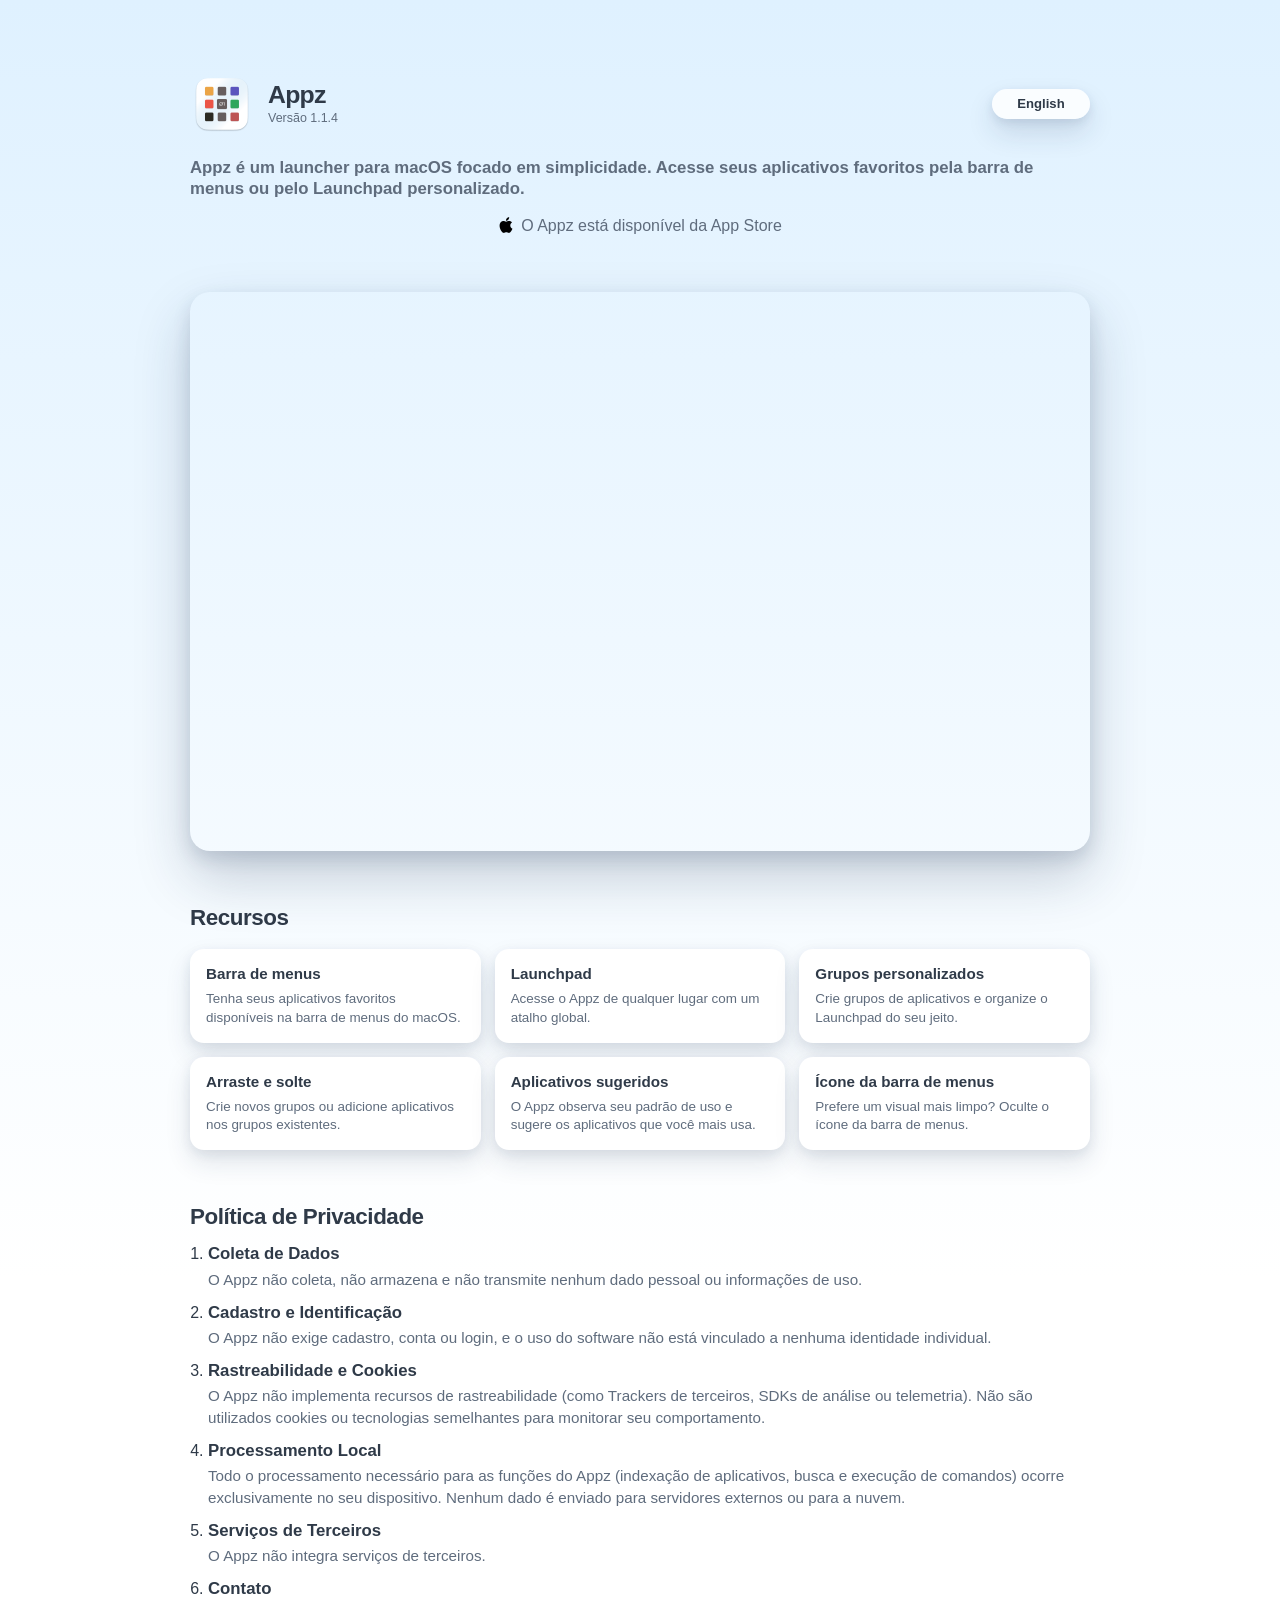
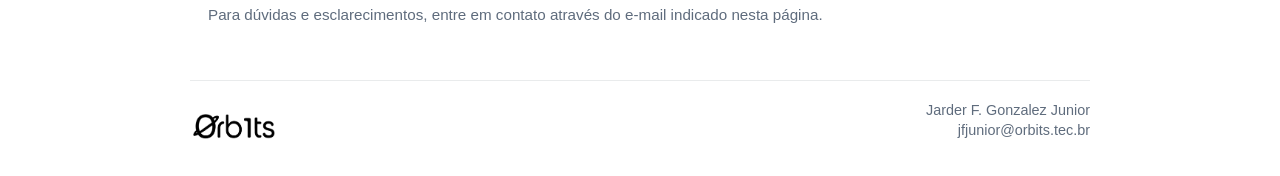
<file: index.html>
<!doctype html>
<html lang="pt-BR">
  <head>
    <meta charset="UTF-8" />
    <meta name="viewport" content="width=device-width, initial-scale=1.0" />
    <title>Appz</title>
    <link rel="icon" href="assets/favicon.ico" sizes="any" />
    <link rel="icon" type="image/png" href="assets/favicon-32.png" sizes="32x32" />
    <link rel="icon" type="image/png" href="assets/favicon-16.png" sizes="16x16" />
    <link rel="apple-touch-icon" href="assets/appz-icon-128.png" />
    <link rel="stylesheet" href="style.css" />
  </head>
  <body>
    <main class="hero">
      <div class="hero-content">
        <section class="brand" aria-label="Apresentação do Appz">
          <div class="brand-main">
            <img
              src="assets/appz-icon-128.png"
              alt="Ícone do Appz"
              class="brand-icon"
              width="64"
              height="64"
            />
            <div class="brand-copy">
              <h1>Appz</h1>
              <span class="brand-version">Versão 1.1.4</span>
            </div>
          </div>
          <div class="brand-actions">
            <a class="brand-pill" href="index-en.html">English</a>
          </div>
        </section>

        <p class="hero-highlight">
          Appz é um launcher para macOS focado em simplicidade. Acesse seus aplicativos
          favoritos pela barra de menus ou pelo Launchpad personalizado.
        </p>
        <a
          class="appstore-note"
          href="https://apps.apple.com/br/app/appz/id6760345561?mt=12"
          aria-label="Abrir Appz na App Store"
        >
          <img
            class="appstore-note-icon"
            src="assets/app-store-logo.png"
            alt=""
            aria-hidden="true"
          />
          <span>O Appz está disponível da App Store</span>
        </a>
        <section class="carousel" aria-label="Capturas de tela do Appz">
          <div class="carousel-viewport">
            <div class="carousel-track">
              <figure class="slide" style="--slide-delay: 0">
                <img src="assets/carrossel/001.png" alt="Captura de tela 001" />
              </figure>
              <figure class="slide" style="--slide-delay: 1">
                <img src="assets/carrossel/002.png" alt="Captura de tela 002" />
              </figure>
              <figure class="slide" style="--slide-delay: 2">
                <img src="assets/carrossel/003.png" alt="Captura de tela 003" />
              </figure>
              <figure class="slide" style="--slide-delay: 3">
                <img src="assets/carrossel/004.png" alt="Captura de tela 004" />
              </figure>
              <figure class="slide" style="--slide-delay: 4">
                <img src="assets/carrossel/005.png" alt="Captura de tela 005" />
              </figure>
              <figure class="slide" style="--slide-delay: 5">
                <img src="assets/carrossel/006.png" alt="Captura de tela 006" />
              </figure>
              <figure class="slide" style="--slide-delay: 6">
                <img src="assets/carrossel/007.png" alt="Captura de tela 007" />
              </figure>
              <figure class="slide" style="--slide-delay: 7">
                <img src="assets/carrossel/008.png" alt="Captura de tela 008" />
              </figure>
            </div>
          </div>
        </section>

        <section id="recursos" class="features" aria-label="Recursos do Appz">
          <h2>Recursos</h2>
          <div class="features-grid">
            <article class="feature-card">
              <h3>Barra de menus</h3>
              <p>Tenha seus aplicativos favoritos disponíveis na barra de menus do macOS.</p>
            </article>
            <article class="feature-card">
              <h3>Launchpad</h3>
              <p>Acesse o Appz de qualquer lugar com um atalho global.</p>
            </article>
            <article class="feature-card">
              <h3>Grupos personalizados</h3>
              <p>Crie grupos de aplicativos e organize o Launchpad do seu jeito.</p>
            </article>
            <article class="feature-card">
              <h3>Arraste e solte</h3>
              <p>Crie novos grupos ou adicione aplicativos nos grupos existentes.</p>
            </article>
            <article class="feature-card">
              <h3>Aplicativos sugeridos</h3>
              <p>O Appz observa seu padrão de uso e sugere os aplicativos que você mais usa.</p>
            </article>
            <article class="feature-card">
              <h3>Ícone da barra de menus</h3>
              <p>Prefere um visual mais limpo? Oculte o ícone da barra de menus.</p>
            </article>
          </div>
        </section>

        <section id="privacidade" class="privacy" aria-label="Política de privacidade do Appz">
          <h2>Política de Privacidade</h2>
          <ol>
            <li>
              <h3>Coleta de Dados</h3>
              <p>O Appz não coleta, não armazena e não transmite nenhum dado pessoal ou informações de uso.</p>
            </li>
            <li>
              <h3>Cadastro e Identificação</h3>
              <p>
                O Appz não exige cadastro, conta ou login, e o uso do software não está vinculado a
                nenhuma identidade individual.
              </p>
            </li>
            <li>
              <h3>Rastreabilidade e Cookies</h3>
              <p>
                O Appz não implementa recursos de rastreabilidade (como Trackers de terceiros, SDKs de
                análise ou telemetria). Não são utilizados cookies ou tecnologias semelhantes para
                monitorar seu comportamento.
              </p>
            </li>
            <li>
              <h3>Processamento Local</h3>
              <p>
                Todo o processamento necessário para as funções do Appz (indexação de aplicativos, busca
                e execução de comandos) ocorre exclusivamente no seu dispositivo. Nenhum dado é enviado
                para servidores externos ou para a nuvem.
              </p>
            </li>
            <li>
              <h3>Serviços de Terceiros</h3>
              <p>O Appz não integra serviços de terceiros.</p>
            </li>
            <li>
              <h3>Contato</h3>
              <p>Para dúvidas e esclarecimentos, entre em contato através do e-mail indicado nesta página.</p>
            </li>
          </ol>
        </section>

        <footer class="site-footer">
          <img
            src="assets/orbits-logo-light.png"
            alt="Logo da Orbits"
            class="site-footer-logo"
          />
          <div class="site-footer-copy">
            <p class="site-footer-name">Jarder F. Gonzalez Junior</p>
            <p class="site-footer-email">jfjunior@orbits.tec.br</p>
          </div>
        </footer>
      </div>
    </main>
  </body>
</html>
</file>
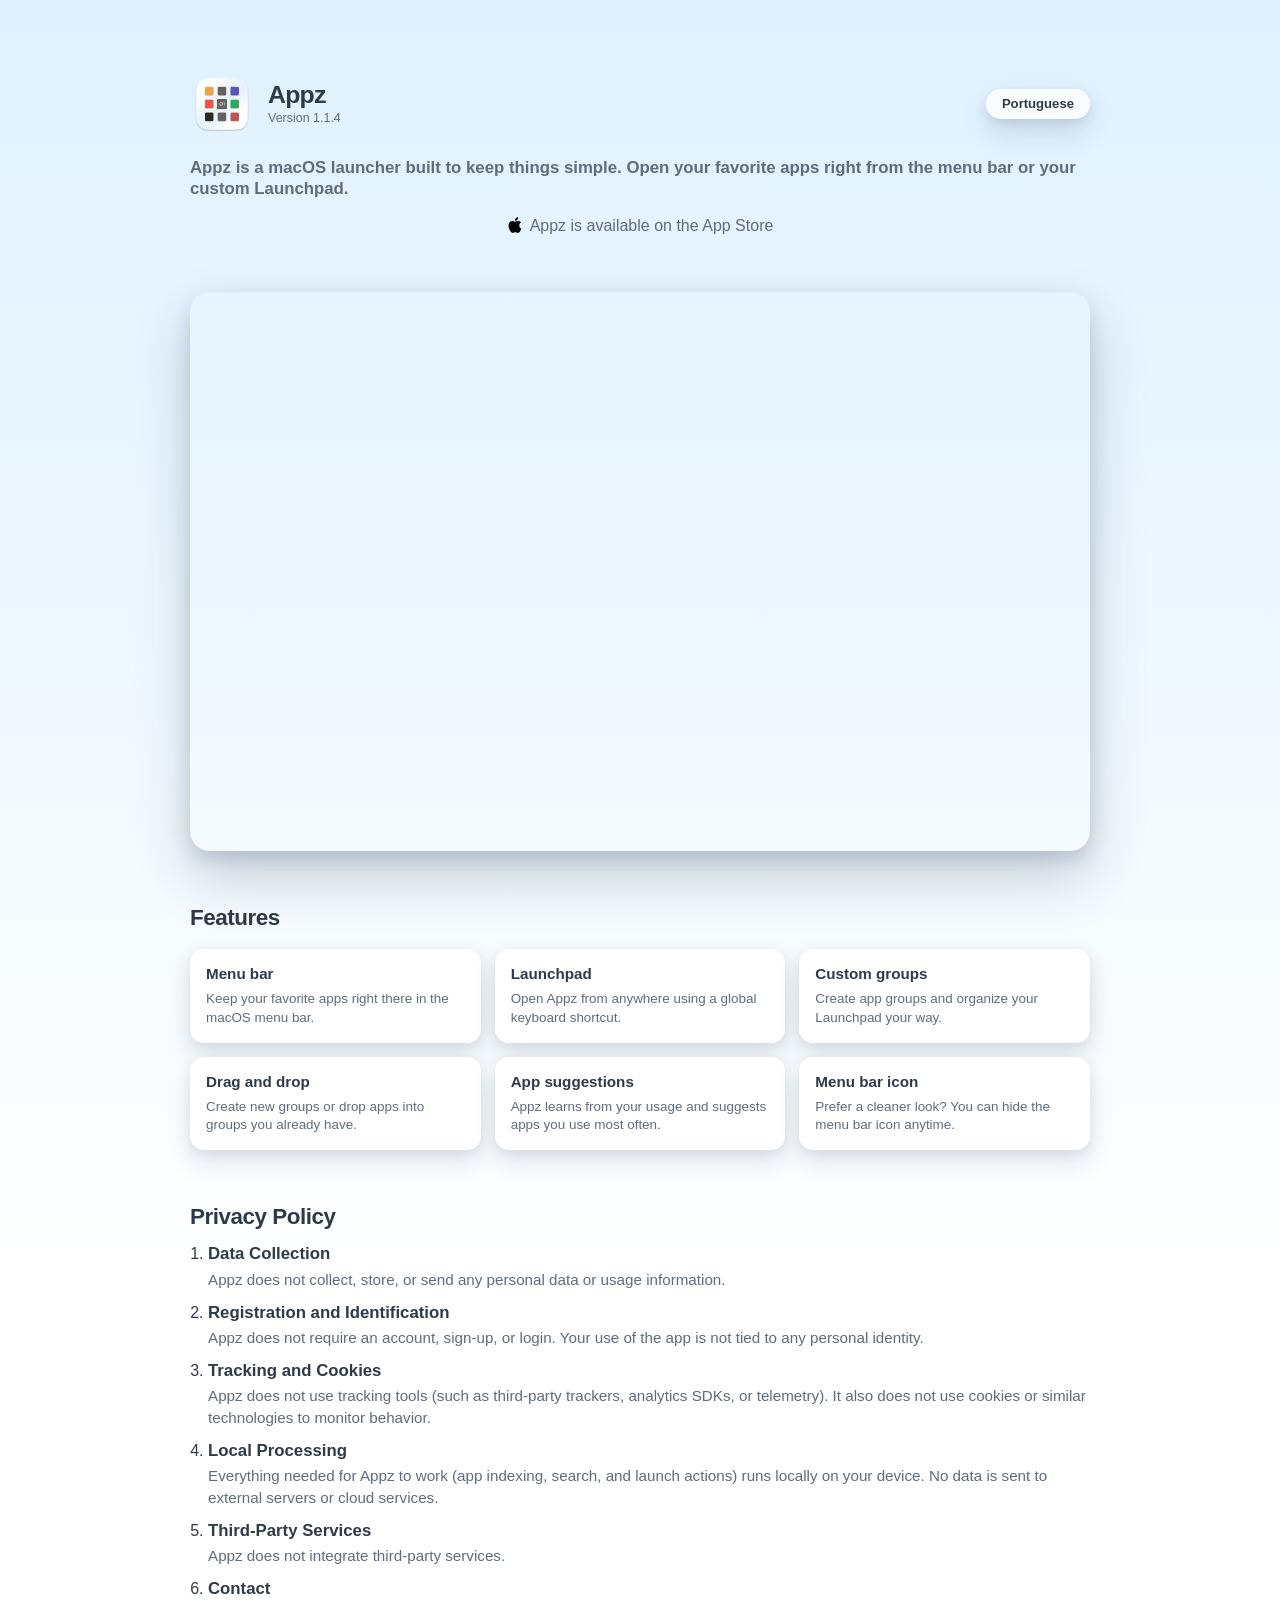
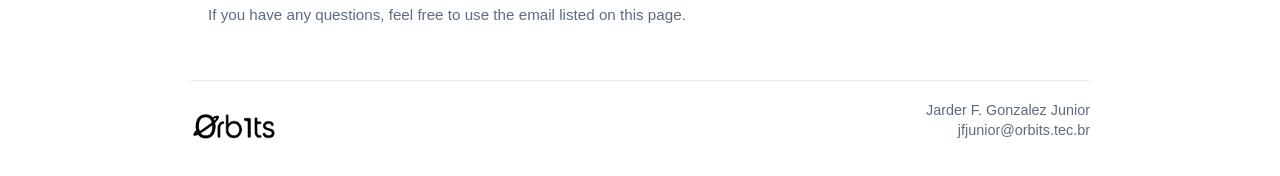
<file: index-en.html>
<!doctype html>
<html lang="en-US">
  <head>
    <meta charset="UTF-8" />
    <meta name="viewport" content="width=device-width, initial-scale=1.0" />
    <title>Appz</title>
    <link rel="icon" href="assets/favicon.ico" sizes="any" />
    <link rel="icon" type="image/png" href="assets/favicon-32.png" sizes="32x32" />
    <link rel="icon" type="image/png" href="assets/favicon-16.png" sizes="16x16" />
    <link rel="apple-touch-icon" href="assets/appz-icon-128.png" />
    <link rel="stylesheet" href="style.css" />
  </head>
  <body>
    <main class="hero">
      <div class="hero-content">
        <section class="brand" aria-label="Appz overview">
          <div class="brand-main">
            <img
              src="assets/appz-icon-128.png"
              alt="Appz icon"
              class="brand-icon"
              width="64"
              height="64"
            />
            <div class="brand-copy">
              <h1>Appz</h1>
              <span class="brand-version">Version 1.1.4</span>
            </div>
          </div>
          <div class="brand-actions">
            <a class="brand-pill" href="index.html">Portuguese</a>
          </div>
        </section>

        <p class="hero-highlight">
          Appz is a macOS launcher built to keep things simple. Open your favorite apps right from the
          menu bar or your custom Launchpad.
        </p>
        <a
          class="appstore-note"
          href="https://apps.apple.com/br/app/appz/id6760345561?mt=12"
          aria-label="Open Appz on the App Store"
        >
          <img
            class="appstore-note-icon"
            src="assets/app-store-logo.png"
            alt=""
            aria-hidden="true"
          />
          <span>Appz is available on the App Store</span>
        </a>
        <section class="carousel" aria-label="Appz screenshots">
          <div class="carousel-viewport">
            <div class="carousel-track">
              <figure class="slide" style="--slide-delay: 0">
                <img src="assets/carrossel/001.png" alt="Screenshot 001" />
              </figure>
              <figure class="slide" style="--slide-delay: 1">
                <img src="assets/carrossel/002.png" alt="Screenshot 002" />
              </figure>
              <figure class="slide" style="--slide-delay: 2">
                <img src="assets/carrossel/003.png" alt="Screenshot 003" />
              </figure>
              <figure class="slide" style="--slide-delay: 3">
                <img src="assets/carrossel/004.png" alt="Screenshot 004" />
              </figure>
              <figure class="slide" style="--slide-delay: 4">
                <img src="assets/carrossel/005.png" alt="Screenshot 005" />
              </figure>
              <figure class="slide" style="--slide-delay: 5">
                <img src="assets/carrossel/006.png" alt="Screenshot 006" />
              </figure>
              <figure class="slide" style="--slide-delay: 6">
                <img src="assets/carrossel/007.png" alt="Screenshot 007" />
              </figure>
              <figure class="slide" style="--slide-delay: 7">
                <img src="assets/carrossel/008.png" alt="Screenshot 008" />
              </figure>
            </div>
          </div>
        </section>

        <section id="features" class="features" aria-label="Appz features">
          <h2>Features</h2>
          <div class="features-grid">
            <article class="feature-card">
              <h3>Menu bar</h3>
              <p>Keep your favorite apps right there in the macOS menu bar.</p>
            </article>
            <article class="feature-card">
              <h3>Launchpad</h3>
              <p>Open Appz from anywhere using a global keyboard shortcut.</p>
            </article>
            <article class="feature-card">
              <h3>Custom groups</h3>
              <p>Create app groups and organize your Launchpad your way.</p>
            </article>
            <article class="feature-card">
              <h3>Drag and drop</h3>
              <p>Create new groups or drop apps into groups you already have.</p>
            </article>
            <article class="feature-card">
              <h3>App suggestions</h3>
              <p>Appz learns from your usage and suggests apps you use most often.</p>
            </article>
            <article class="feature-card">
              <h3>Menu bar icon</h3>
              <p>Prefer a cleaner look? You can hide the menu bar icon anytime.</p>
            </article>
          </div>
        </section>

        <section id="privacy" class="privacy" aria-label="Appz privacy policy">
          <h2>Privacy Policy</h2>
          <ol>
            <li>
              <h3>Data Collection</h3>
              <p>Appz does not collect, store, or send any personal data or usage information.</p>
            </li>
            <li>
              <h3>Registration and Identification</h3>
              <p>
                Appz does not require an account, sign-up, or login. Your use of the app is not tied
                to any personal identity.
              </p>
            </li>
            <li>
              <h3>Tracking and Cookies</h3>
              <p>
                Appz does not use tracking tools (such as third-party trackers, analytics SDKs, or
                telemetry). It also does not use cookies or similar technologies to monitor behavior.
              </p>
            </li>
            <li>
              <h3>Local Processing</h3>
              <p>
                Everything needed for Appz to work (app indexing, search, and launch actions) runs
                locally on your device. No data is sent to external servers or cloud services.
              </p>
            </li>
            <li>
              <h3>Third-Party Services</h3>
              <p>Appz does not integrate third-party services.</p>
            </li>
            <li>
              <h3>Contact</h3>
              <p>If you have any questions, feel free to use the email listed on this page.</p>
            </li>
          </ol>
        </section>

        <footer class="site-footer">
          <img
            src="assets/orbits-logo-light.png"
            alt="Orbits logo"
            class="site-footer-logo"
          />
          <div class="site-footer-copy">
            <p class="site-footer-name">Jarder F. Gonzalez Junior</p>
            <p class="site-footer-email">jfjunior@orbits.tec.br</p>
          </div>
        </footer>
      </div>
    </main>
  </body>
</html>
</file>
<file: style.css>
:root {
  --bg-start: #dff1ff;
  --bg-end: #ffffff;
  --title: #2f3a48;
  --subtitle: #5f6c7d;
}

* {
  box-sizing: border-box;
}

body {
  margin: 0;
  min-height: 100vh;
  font-family: -apple-system, BlinkMacSystemFont, "Segoe UI", sans-serif;
  background: linear-gradient(180deg, var(--bg-start) 0%, var(--bg-end) 72%);
  color: var(--title);
  scroll-behavior: smooth;
}

.hero {
  min-height: 100vh;
  display: flex;
  align-items: flex-start;
  justify-content: center;
  padding: 72px 24px 24px;
}

.hero-content {
  width: min(900px, calc(100vw - 220px));
}

.brand {
  display: flex;
  align-items: center;
  justify-content: space-between;
  gap: 24px;
  width: 100%;
  text-align: left;
}

.brand-main {
  display: flex;
  align-items: center;
  gap: 14px;
}

.brand-actions {
  display: inline-flex;
  align-items: center;
  gap: 10px;
}

.brand-icon {
  width: 64px;
  height: 64px;
  flex: 0 0 64px;
  border-radius: 16px;
}

.brand-copy h1 {
  margin: 0;
  font-size: clamp(1.05rem, 2.2vw, 1.55rem);
  line-height: 1.02;
  letter-spacing: -0.03em;
}

.brand-version {
  margin-top: 4px;
  display: inline-flex;
  color: var(--subtitle);
  text-decoration: none;
  font-size: 0.78rem;
  font-weight: 500;
  line-height: 1.1;
}

.hero-highlight {
  margin: 22px 0 0;
  text-align: left;
  color: var(--subtitle);
  font-size: 1.05rem;
  font-weight: 600;
  line-height: 1.25;
}

.appstore-note {
  margin: 16px 0 0;
  display: flex;
  align-items: center;
  justify-content: center;
  gap: 7px;
  color: var(--subtitle);
  text-decoration: none;
  font-size: 1rem;
  font-weight: 500;
  line-height: 1.25;
  text-align: center;
}

.appstore-note-icon {
  width: 1rem;
  height: 1rem;
  flex: 0 0 1rem;
  object-fit: contain;
  transform: translateY(-1px);
}

.brand-pill {
  display: inline-flex;
  align-items: center;
  justify-content: center;
  gap: 6px;
  min-width: 98px;
  padding: 8px 16px;
  border-radius: 999px;
  background: rgba(255, 255, 255, 0.84);
  color: #2f3a48;
  text-decoration: none;
  font-size: 0.82rem;
  font-weight: 600;
  line-height: 1;
  box-shadow: 0 14px 28px rgba(27, 52, 84, 0.14), 0 4px 10px rgba(27, 52, 84, 0.1);
}

.carousel {
  margin-top: 56px;
  margin-left: auto;
  margin-right: auto;
  width: 100%;
}

.carousel-viewport {
  position: relative;
  width: 100%;
  overflow: hidden;
  border-radius: 20px;
  box-shadow: 0 26px 55px rgba(27, 52, 84, 0.22), 0 8px 18px rgba(27, 52, 84, 0.14);
  aspect-ratio: 1.61;
}

.carousel-track {
  position: relative;
  width: 100%;
  height: 100%;
}

.slide {
  position: absolute;
  inset: 0;
  margin: 0;
  width: 100%;
  height: 100%;
  opacity: 0;
  animation: carousel-fade 84s linear infinite;
  animation-delay: calc((var(--slide-delay) * 6s) - 1.5s);
}

.slide img {
  display: block;
  width: 100%;
  height: 100%;
  object-fit: cover;
}

.features {
  margin-top: 54px;
}

.features h2 {
  margin: 0;
  font-size: 1.4rem;
  letter-spacing: -0.02em;
}

.features-grid {
  margin-top: 18px;
  display: grid;
  grid-template-columns: repeat(3, minmax(0, 1fr));
  gap: 14px;
}

.feature-card {
  background: #ffffff;
  border-radius: 14px;
  padding: 16px;
  box-shadow: 0 12px 26px rgba(27, 52, 84, 0.12), 0 4px 12px rgba(27, 52, 84, 0.08);
}

.feature-card h3 {
  margin: 0;
  font-size: 0.95rem;
  line-height: 1.15;
}

.feature-card p {
  margin: 8px 0 0;
  color: var(--subtitle);
  font-size: 0.84rem;
  line-height: 1.35;
}

.privacy {
  margin-top: 54px;
}

.privacy h2 {
  margin: 0;
  font-size: 1.4rem;
  letter-spacing: -0.02em;
}

.privacy p {
  margin: 10px 0 0;
  color: var(--subtitle);
  font-size: 0.95rem;
  line-height: 1.45;
  max-width: 100%;
}

.privacy ol {
  margin: 14px 0 0;
  padding-left: 18px;
}

.privacy ol li {
  margin: 12px 0 0;
}

.privacy h3 {
  margin: 0;
  font-size: 1.05rem;
  line-height: 1.2;
  color: var(--title);
}

.privacy li p {
  margin-top: 4px;
  margin-bottom: 0;
}

.site-footer {
  margin-top: 54px;
  padding-top: 20px;
  border-top: 1px solid rgba(47, 58, 72, 0.1);
  display: flex;
  justify-content: space-between;
  align-items: center;
  gap: 12px;
}

.site-footer-logo {
  width: 88px;
  height: auto;
}

.site-footer-copy {
  margin: 0;
  color: var(--subtitle);
  text-align: right;
  display: flex;
  flex-direction: column;
  align-items: flex-end;
}

.site-footer-name {
  margin: 0;
  font-size: 0.9rem;
  color: var(--subtitle);
  line-height: 1.25;
}

.site-footer-email {
  margin-top: 3px;
  text-decoration: none;
  color: inherit;
  font-size: 0.9rem;
  display: inline-flex;
  align-items: center;
  gap: 6px;
}

@keyframes carousel-fade {
  0%,
  4% {
    opacity: 0;
  }

  8%,
  20% {
    opacity: 1;
  }

  28%,
  100% {
    opacity: 0;
  }
}

@media (max-width: 560px) {
  .hero {
    padding: 44px 20px 20px;
  }

  .hero-content {
    width: min(900px, calc(100vw - 40px));
  }

  .brand {
    width: 100%;
    gap: 14px;
    align-items: center;
  }

  .carousel {
    margin-top: 36px;
  }

  .carousel-viewport {
    border-radius: 14px;
  }

  .features-grid {
    grid-template-columns: 1fr;
  }

  .site-footer {
    flex-direction: column;
    align-items: flex-end;
    gap: 8px;
  }
}
</file>
